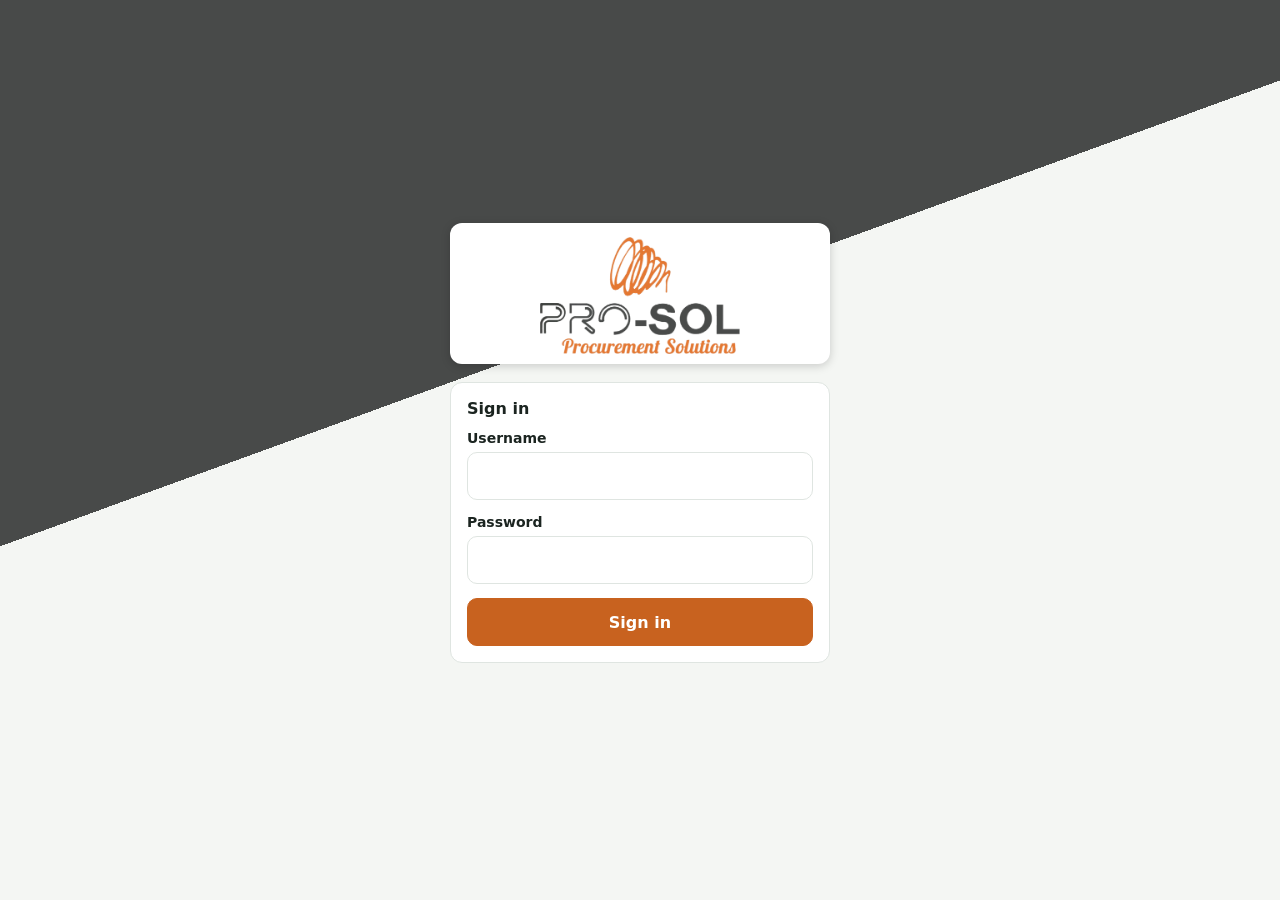
<file: index.html>
<!doctype html>
<html lang="en">
<head>
<meta charset="utf-8">
<meta http-equiv="Content-Security-Policy" content="default-src 'self'; script-src 'self'; style-src 'self' 'unsafe-inline'; img-src 'self' data: blob:; connect-src https://ewjtzfibvgzfrohksfcl.supabase.co; manifest-src 'self'; worker-src 'self'; base-uri 'self'; form-action 'self'">
<meta name="referrer" content="no-referrer">
<meta name="viewport" content="width=device-width, initial-scale=1, maximum-scale=1, viewport-fit=cover">
<meta name="theme-color" content="#484a49">
<title>Prosol Foods</title>
<!--PWA--><link rel="manifest" href="manifest.webmanifest"><link rel="icon" href="icons/icon-192.png"><link rel="apple-touch-icon" href="icons/apple-touch-icon.png"><meta name="apple-mobile-web-app-capable" content="yes"><meta name="mobile-web-app-capable" content="yes"><!--/PWA-->
<!--STYLE--><link rel="stylesheet" href="styles.css"><!--/STYLE-->
</head>
<body>
<div id="root"><div class="spinner">Loading…</div></div>
<div id="toast" aria-live="polite"></div>
<noscript>Prosol Foods needs JavaScript enabled.</noscript>
<!--CONFIG--><script src="config.js"></script><!--/CONFIG-->
<!--SCRIPT--><script src="app.js"></script><!--/SCRIPT-->
</body>
</html>
</file>
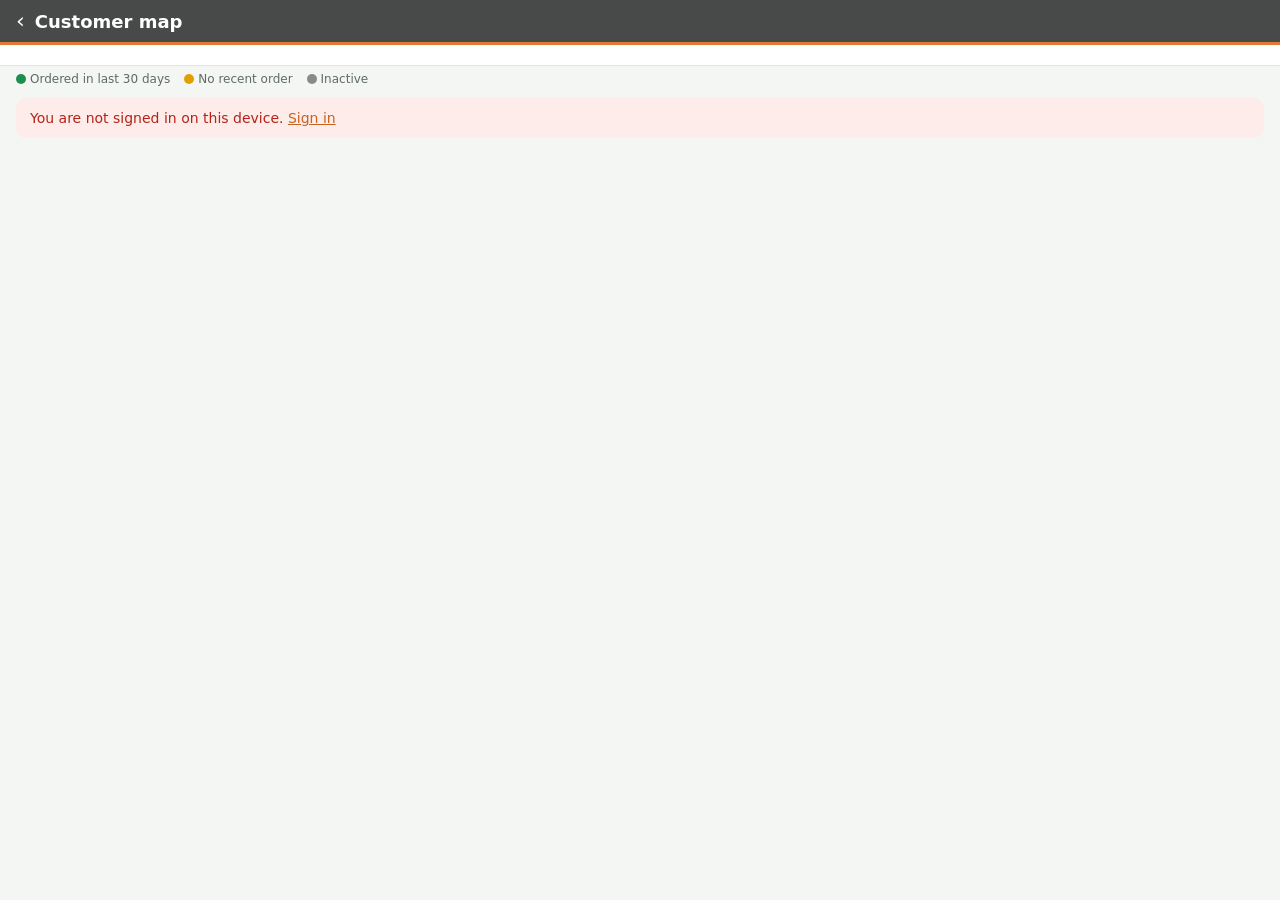
<file: map.html>
<!doctype html>
<html lang="en">
<head>
<meta charset="utf-8">
<meta http-equiv="Content-Security-Policy" content="default-src 'self'; script-src 'self' 'unsafe-inline' 'unsafe-eval' https://*.googleapis.com https://*.gstatic.com *.google.com https://*.ggpht.com *.googleusercontent.com blob:; img-src 'self' https://*.googleapis.com https://*.gstatic.com *.google.com *.googleusercontent.com data:; frame-src *.google.com; connect-src 'self' https://*.googleapis.com *.google.com https://*.gstatic.com https://script.googleusercontent.com https://ewjtzfibvgzfrohksfcl.supabase.co data: blob:; font-src https://fonts.gstatic.com; style-src 'self' 'unsafe-inline' https://fonts.googleapis.com; worker-src blob:; base-uri 'self'; form-action 'self'">
<meta name="referrer" content="strict-origin-when-cross-origin">
<meta name="viewport" content="width=device-width, initial-scale=1, viewport-fit=cover">
<meta name="theme-color" content="#484a49">
<title>Customer map — Prosol Foods</title>
<link rel="icon" href="icons/icon-192.png">
<link rel="stylesheet" href="styles.css">
<style>
  html, body { height: 100%; }
  body { margin: 0; display: flex; flex-direction: column; background: var(--bg); }
  .mbar { display: flex; align-items: center; gap: 10px; padding: 10px 16px; background: var(--brand, #484a49); color: #fff; border-bottom: 3px solid #e17937; }
  .mbar a { color: #fff; text-decoration: none; font-size: 22px; line-height: 1; }
  .mbar h1 { font-size: 18px; margin: 0; flex: 1; }
  .mfilters { display: flex; flex-wrap: wrap; gap: 8px; padding: 10px 16px; border-bottom: 1px solid var(--line); background: var(--card, #fff); }
  .mfilters select, .mfilters input { flex: 1 1 150px; min-width: 130px; width: auto; }
  .mcount { padding: 6px 16px; font-size: 13px; color: var(--muted); }
  #map { flex: 1 1 auto; min-height: 340px; }
  .legend { display: flex; gap: 14px; flex-wrap: wrap; padding: 6px 16px; font-size: 12px; color: var(--muted); }
  .dot { display: inline-block; width: 10px; height: 10px; border-radius: 50%; margin-right: 4px; vertical-align: -1px; }
  .iw { font: 13px/1.4 system-ui, sans-serif; color: #111; max-width: 260px; }
  .iw h3 { margin: 0 0 4px; font-size: 15px; }
  .iw dl { display: grid; grid-template-columns: auto 1fr; gap: 2px 8px; margin: 6px 0; }
  .iw dt { color: #555; } .iw dd { margin: 0; }
  .iw a { color: #c8621f; font-weight: 600; margin-right: 10px; }
  #missing { padding: 0 16px 16px; }
</style>
</head>
<body>
<div class="mbar"><a href="./#/reports" aria-label="Back to the app">‹</a><h1>Customer map</h1></div>
<div class="mfilters" id="filters"></div>
<div class="legend"><span><span class="dot" style="background:#1e8e4e"></span>Ordered in last 30 days</span><span><span class="dot" style="background:#e0a100"></span>No recent order</span><span><span class="dot" style="background:#8a8a8a"></span>Inactive</span></div>
<div class="mcount" id="count">Loading…</div>
<div id="map" role="region" aria-label="Map of customer locations"></div>
<div id="missing"></div>
<div id="toast" aria-live="polite"></div>
<script src="config.js"></script>
<script src="map.js"></script>
</body>
</html>
</file>
<file: styles.css>
:root {
  --brand: #484a49; --brand-2: #c8621f; --brand-ink: #ffffff; --accent: #e17937; --brand-bg: #fdf0e6;
  --bg: #f4f6f3; --card: #ffffff; --ink: #1b2420; --muted: #5f6b65; --line: #dfe5e1;
  --warn: #b45309; --warn-bg: #fff6e6; --bad: #b42318; --bad-bg: #fdecea; --good: #157347; --good-bg: #e7f6ee;
  --radius: 12px; --tap: 48px;
  --font: system-ui, -apple-system, "Segoe UI", Roboto, "Noto Sans", Arial, sans-serif;
}
@media (prefers-color-scheme: dark) {
  :root:not([data-theme="light"]) {
    --bg: #111613; --card: #1a211d; --ink: #e8eee9; --muted: #9aa8a0; --line: #2b3530;
    --warn-bg: #3a2a10; --bad-bg: #3b1714; --good-bg: #12301f; --brand-2: #f0935a; --brand-bg: #3a2618;
  }
}
* { box-sizing: border-box; }
html, body { margin: 0; padding: 0; background: var(--bg); color: var(--ink); font-family: var(--font); font-size: 16px; }
a { color: var(--brand-2); }
button, input, select, textarea { font: inherit; color: inherit; }

/* layout */
.app { min-height: 100vh; display: flex; }
.sidebar { display: none; }
.main { flex: 1; min-width: 0; padding-bottom: 84px; }
.topbar { position: sticky; top: 0; z-index: 5; background: var(--brand); color: var(--brand-ink); display: flex; align-items: center; gap: 10px; padding: 10px 16px; min-height: 56px; border-bottom: 3px solid var(--accent); }
.topbar h1 { font-size: 18px; margin: 0; flex: 1; white-space: nowrap; overflow: hidden; text-overflow: ellipsis; }
.topbar .back { background: none; border: 0; color: inherit; font-size: 22px; width: 40px; height: 40px; cursor: pointer; }
.topbar .who { font-size: 13px; opacity: .85; }
.content { padding: 16px; max-width: 1100px; margin: 0 auto; }
.bottomnav { position: fixed; left: 0; right: 0; bottom: 0; background: var(--card); border-top: 1px solid var(--line); display: flex; z-index: 6; padding-bottom: env(safe-area-inset-bottom); }
.bottomnav a { flex: 1; text-align: center; padding: 8px 2px 10px; text-decoration: none; color: var(--muted); font-size: 12px; min-height: 58px; }
.bottomnav a .ic { display: block; font-size: 20px; line-height: 26px; }
.bottomnav a.on { color: var(--brand-2); font-weight: 600; }
@media (min-width: 900px) {
  .sidebar { display: block; width: 230px; background: var(--card); border-right: 1px solid var(--line); position: sticky; top: 0; height: 100vh; overflow-y: auto; }
  .sidebar .brand { background: #fff; color: var(--brand); padding: 14px 16px 10px; font-weight: 700; font-size: 14px; border-bottom: 3px solid var(--accent); text-align: center; }
  .sidebar .brand img { display: block; width: 100%; max-width: 180px; height: auto; margin: 0 auto 4px; }
  .sidebar a { display: flex; gap: 10px; align-items: center; padding: 12px 16px; color: var(--ink); text-decoration: none; }
  .sidebar a.on { background: var(--brand-bg); color: var(--brand-2); font-weight: 600; box-shadow: inset 3px 0 0 var(--accent); }
  .bottomnav { display: none; }
  .main { padding-bottom: 24px; }
}

/* cards & lists */
.card { background: var(--card); border: 1px solid var(--line); border-radius: var(--radius); padding: 16px; margin-bottom: 14px; }
.card h2 { font-size: 16px; margin: 0 0 12px; }
.grid { display: grid; gap: 12px; grid-template-columns: repeat(auto-fill, minmax(150px, 1fr)); }
.stat { background: var(--card); border: 1px solid var(--line); border-radius: var(--radius); padding: 14px; text-decoration: none; color: inherit; display: block; }
.stat .v { font-size: 26px; font-weight: 700; font-variant-numeric: tabular-nums; }
.stat .l { color: var(--muted); font-size: 13px; margin-top: 2px; }
.stat.warn .v { color: var(--warn); }
.group-title { font-size: 13px; text-transform: uppercase; letter-spacing: .05em; color: var(--muted); margin: 18px 0 8px; }
.list { list-style: none; margin: 0; padding: 0; background: var(--card); border: 1px solid var(--line); border-radius: var(--radius); overflow: hidden; }
.list li { border-bottom: 1px solid var(--line); }
.list li:last-child { border-bottom: 0; }
.list a.row, .list div.row { display: flex; gap: 12px; align-items: center; padding: 12px 14px; text-decoration: none; color: inherit; min-height: var(--tap); }
.row .main-t { flex: 1; min-width: 0; }
.row .t1 { font-weight: 600; white-space: nowrap; overflow: hidden; text-overflow: ellipsis; }
.row .t2 { font-size: 13px; color: var(--muted); white-space: nowrap; overflow: hidden; text-overflow: ellipsis; }
.empty { text-align: center; color: var(--muted); padding: 30px 10px; }

/* badges */
.badge { display: inline-block; font-size: 12px; padding: 2px 8px; border-radius: 999px; background: var(--line); color: var(--ink); white-space: nowrap; }
.badge.good { background: var(--good-bg); color: var(--good); }
.badge.warn { background: var(--warn-bg); color: var(--warn); }
.badge.bad { background: var(--bad-bg); color: var(--bad); }

/* forms */
.toolbar { display: flex; gap: 8px; flex-wrap: wrap; margin-bottom: 12px; }
.toolbar .search { flex: 1 1 200px; }
.field { margin-bottom: 14px; }
.field label { display: block; font-size: 14px; font-weight: 600; margin-bottom: 6px; }
.field .hint { font-size: 12px; color: var(--muted); margin-top: 4px; }
.field .ferr { font-size: 13px; color: var(--bad); margin-top: 4px; }
input[type=text], input[type=password], input[type=number], input[type=tel], input[type=email], input[type=date], input[type=search], select, textarea {
  width: 100%; min-height: var(--tap); padding: 10px 12px; border: 1px solid var(--line); border-radius: 10px; background: var(--card);
}
textarea { min-height: 90px; }
input:focus, select:focus, textarea:focus { outline: 2px solid var(--brand-2); outline-offset: 0; border-color: transparent; }
.check { display: flex; align-items: center; gap: 10px; min-height: var(--tap); }
.check input { width: 22px; height: 22px; }
.form-grid { display: grid; gap: 0 16px; grid-template-columns: 1fr; }
@media (min-width: 700px) { .form-grid { grid-template-columns: 1fr 1fr; } .form-grid .span2 { grid-column: span 2; } }

.btn { display: inline-flex; align-items: center; justify-content: center; gap: 6px; min-height: var(--tap); padding: 0 18px; border-radius: 10px; border: 1px solid var(--line); background: var(--card); cursor: pointer; font-weight: 600; text-decoration: none; color: var(--ink); }
.btn.primary { background: var(--brand-2); border-color: var(--brand-2); color: #fff; }
.btn.danger { color: var(--bad); }
.btn.block { width: 100%; }
.btn[disabled] { opacity: .55; cursor: wait; }
.btn-row { display: flex; gap: 10px; flex-wrap: wrap; margin-top: 8px; }

/* key-value */
.kv { display: grid; grid-template-columns: 130px 1fr; gap: 8px 12px; font-size: 15px; }
.kv dt { color: var(--muted); }
.kv dd { margin: 0; word-break: break-word; }

.gps-box { border: 2px dashed var(--line); border-radius: var(--radius); padding: 14px; }
.gps-box.ok { border-color: var(--good); }

.pager { display: flex; justify-content: space-between; align-items: center; margin-top: 12px; color: var(--muted); font-size: 14px; }

table.tbl { width: 100%; border-collapse: collapse; font-size: 14px; }
table.tbl th, table.tbl td { text-align: left; padding: 8px; border-bottom: 1px solid var(--line); vertical-align: top; }
.scroll-x { overflow-x: auto; }
.toolbar input[type=date] { flex: 1 1 150px; min-width: 150px; width: auto; }
.toolbar select, .toolbar input[type=text] { flex: 1 1 170px; width: auto; min-width: 140px; }
@media (max-width: 560px) { .hide-sm { display: none; } }

/* toast / modal / login */
#toast { position: fixed; left: 50%; top: 64px; transform: translateX(-50%); z-index: 50; max-width: 92vw; }
#toast div { background: #222; color: #fff; padding: 12px 16px; border-radius: 10px; margin-top: 8px; box-shadow: 0 6px 20px rgba(0,0,0,.25); }
#toast div.bad { background: var(--bad); }
.modal-bg { position: fixed; inset: 0; background: rgba(0,0,0,.45); z-index: 40; display: flex; align-items: flex-end; justify-content: center; }
.modal { background: var(--card); width: 100%; max-width: 560px; max-height: 92vh; overflow-y: auto; border-radius: 16px 16px 0 0; padding: 18px; }
@media (min-width: 700px) { .modal-bg { align-items: center; } .modal { border-radius: 16px; } }
.modal h3 { margin: 0 0 12px; }
.login-wrap { min-height: 100vh; display: flex; align-items: center; justify-content: center; padding: 16px; background: linear-gradient(160deg, var(--brand) 0 40%, var(--bg) 40%); }
.login-card { width: 100%; max-width: 380px; }
.login-card .logo { background: #fff; border-radius: var(--radius); padding: 14px 20px 10px; text-align: center; margin-bottom: 18px; box-shadow: 0 2px 10px rgba(0,0,0,.18); }
.login-card .logo img { display: block; width: 100%; max-width: 200px; height: auto; margin: 0 auto; }
.alert { padding: 12px 14px; border-radius: 10px; margin-bottom: 12px; font-size: 14px; }
.alert.bad { background: var(--bad-bg); color: var(--bad); }
.alert.warn { background: var(--warn-bg); color: var(--warn); }
.alert.good { background: var(--good-bg); color: var(--good); }
.secret { font-family: ui-monospace, Menlo, Consolas, monospace; font-size: 20px; padding: 10px; background: var(--bg); border-radius: 8px; text-align: center; user-select: all; }
.spinner { text-align: center; color: var(--muted); padding: 30px; }
@media print {
  .bottomnav, .sidebar, .topbar, .btn, .noprint, #toast { display: none !important; }
  body, .main, .content { background: #fff; padding: 0; margin: 0; max-width: none; }
  .card { border: 0; padding: 0; }
  .badge { border: 1px solid #999; }
}

/* ---------- offline / sync banner ---------- */
#netbar:empty { display: none; }
.netbar { padding: 8px 16px; font-size: 14px; line-height: 1.35; border-bottom: 1px solid var(--line); }
.netbar a { font-weight: 700; color: inherit; text-decoration: underline; }
.netbar.off { background: var(--warn-bg); color: var(--warn); }
.netbar.sync { background: var(--good-bg); color: var(--good); }
.netbar.bad { background: var(--bad-bg); color: var(--bad); }

/* ---------- reports ---------- */
.tbl th.n, .tbl td.n { text-align: right; white-space: nowrap; }
.tbl tr.tot td { font-weight: 700; border-top: 2px solid var(--line); background: var(--bg, transparent); }
.tbl.rpt { font-size: 13px; }
.tbl.rpt td a { font-weight: 600; }
.tbl.dash td, .tbl.dash th { padding: 6px 8px; font-size: 13px; }
.bar { display: block; height: 4px; background: var(--line); border-radius: 2px; margin-bottom: 3px; min-width: 60px; }
.bar > span { display: block; height: 4px; background: var(--accent, #e17937); border-radius: 2px; }
.printonly { display: none; }
.print-head { margin-bottom: 10px; }
.doc-logo { display: block; height: 56px; width: auto; margin: 0 0 4px; }
.print-brand { margin-bottom: 10px; padding-bottom: 6px; border-bottom: 2px solid var(--accent, #e17937); }
body.paper-80 .doc-logo { height: 40px; margin: 0 auto 4px; }
@media print {
  .printonly { display: block; }
  .tbl.rpt { font-size: 10px; }
  .tbl th, .tbl td { padding: 3px 4px; }
  .grid { gap: 6px; }
  .stat { padding: 6px; border: 1px solid #ccc; }
  a { color: inherit; text-decoration: none; }
}
/* 80 mm thermal roll: narrow column, small type, secondary columns hidden */
body.paper-80 .print-doc { max-width: 72mm; margin: 0 auto; font-size: 11px; }
body.paper-80 .print-doc .card { padding: 6px; }
body.paper-80 .print-doc .tbl { font-size: 10px; }
body.paper-80 .print-doc .tbl th, body.paper-80 .print-doc .tbl td { padding: 2px 3px; }
body.paper-80 .print-doc .wide { display: none; }
body.paper-80 .print-doc .span-total { text-align: right; }
body.paper-80 .print-doc [style*="font-size:22px"], body.paper-80 .print-doc [style*="font-size:20px"] { font-size: 15px !important; }
body.paper-80 .print-doc [style*="justify-content:space-between"] { display: block !important; text-align: left !important; }
body.paper-80 .print-doc [style*="justify-content:space-between"] > div { text-align: left !important; margin-bottom: 4px; }
@media print { body.paper-80 .print-doc { max-width: none; width: 72mm; } }

/* ---------- capacity bars ---------- */
.cap { height: 6px; border-radius: 3px; background: var(--line); margin: 4px 0; max-width: 260px; }
.cap > span { display: block; height: 6px; border-radius: 3px; }
.cap-good { background: var(--good); } .cap-warn { background: var(--warn); } .cap-bad { background: var(--bad); }

/* order catalogue (update 8): one row per product, cartons + price per carton, sticky totals */
.cat-row { border: 1px solid var(--line); border-radius: 10px; padding: 10px; margin-bottom: 8px; background: var(--card); }
.cat-row.on { border-color: var(--brand-2); box-shadow: inset 3px 0 0 var(--brand-2); }
.cat-row.below { border-color: #c98a00; box-shadow: inset 3px 0 0 #c98a00; }
.cat-name b { display: block; font-size: 15px; }
.cat-name small { color: var(--muted); font-size: 12px; }
.cat-in, .cat-more { display: grid; grid-template-columns: 1fr 1fr; gap: 8px; margin-top: 8px; }
.cat-in label, .cat-more label { font-size: 13px; min-width: 0; }
.cat-in input, .cat-more input, .cat-more select { width: 100%; min-height: 44px; }
.cat-more[hidden] { display: none; }
.cat-more-btn { background: none; border: 0; padding: 6px 0 0; color: var(--brand-2); font-size: 13px; cursor: pointer; text-decoration: underline; }
.cat-pv { font-size: 13px; color: var(--muted); margin-top: 6px; }
.cat-pv:empty { display: none; }
.cat-bar { position: sticky; bottom: calc(66px + env(safe-area-inset-bottom)); z-index: 4; display: flex; justify-content: space-between; align-items: center; gap: 8px;
  margin: 10px -4px 0; padding: 10px 12px; background: var(--brand); color: var(--brand-ink); border-radius: 10px; font-size: 14px; box-shadow: 0 2px 8px rgba(0,0,0,.18); }
.cat-bar b#catNet { font-size: 17px; white-space: nowrap; }
@media (min-width: 900px) { .cat-bar { bottom: 8px; } .cat-in, .cat-more { grid-template-columns: 160px 200px; } }
.cat-pv .badge, .cat-bar .badge { white-space: normal; line-height: 1.35; display: inline-block; max-width: 100%; }
/* order lines: product name with a Remove button */
.cat-head { display: flex; justify-content: space-between; align-items: flex-start; gap: 8px; }
.cat-head .cat-name { min-width: 0; }
.cat-del { flex: none; background: none; border: 1px solid var(--line); border-radius: 8px; padding: 6px 10px; font-size: 13px; color: var(--muted); cursor: pointer; min-height: 36px; }
#prodPick { width: 100%; min-height: 44px; }
/* payment at delivery */
.pay-opts { display: grid; gap: 6px; }
.pay-opt { display: flex; align-items: center; gap: 8px; border: 1px solid var(--line); border-radius: 10px; padding: 10px 12px; font-size: 15px; min-height: 44px; cursor: pointer; background: var(--card); }
.pay-opt input { width: 20px; height: 20px; margin: 0; flex: none; }
.pay-opt:has(input:checked) { border-color: var(--brand-2); box-shadow: inset 3px 0 0 var(--brand-2); }
.cat-name small.last-price { color: var(--brand-2); }
</file>
